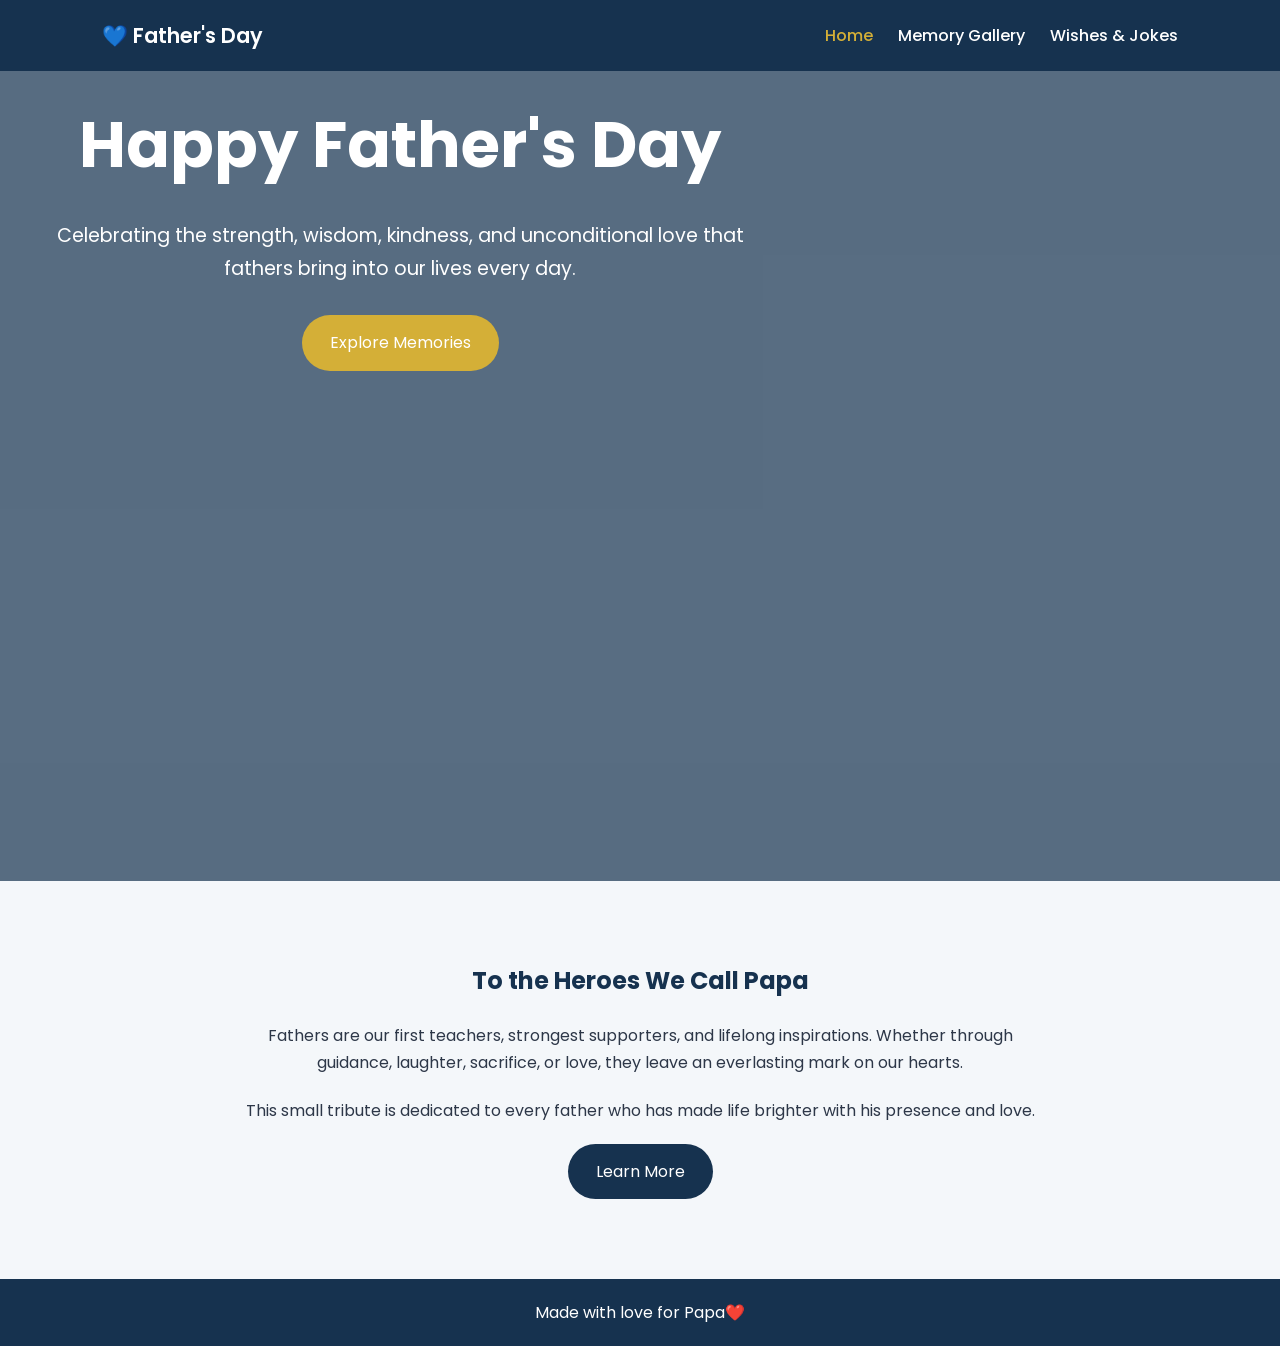
<file: index.html>
<!DOCTYPE html>
<html lang="en">
<head>
    <meta charset="UTF-8" />
    <meta name="viewport" content="width=device-width, initial-scale=1.0" />
    <title>Happy Father's Day</title>

    <link rel="stylesheet" href="style.css" />
    <link rel="preconnect" href="https://fonts.googleapis.com">
    <link rel="preconnect" href="https://fonts.gstatic.com" crossorigin>
    <link href="https://fonts.googleapis.com/css2?family=Poppins:wght@300;400;500;600;700&display=swap" rel="stylesheet">
</head>
<body>

    <header>
        <nav class="navbar">
            <div class="logo">💙 Father's Day</div>

            <ul class="nav-links">
                <li><a href="index.html" class="active">Home</a></li>
                <li><a href="gallery.html">Memory Gallery</a></li>
                <li><a href="wishes.html">Wishes & Jokes</a></li>
            </ul>
        </nav>
    </header>

    <main>
        <section class="hero">
            <div class="hero-overlay">
                <div class="hero-content">
                    <h1>Happy Father's Day</h1>
                    <p>
                        Celebrating the strength, wisdom, kindness, and unconditional
                        love that fathers bring into our lives every day.
                    </p>
                    <a href="gallery.html" class="btn">Explore Memories</a>
                </div>
            </div>
        </section>

        <section class="intro section">
            <div class="container">
                <h2>To the Heroes We Call Papa</h2>

                <p>
                    Fathers are our first teachers, strongest supporters,
                    and lifelong inspirations. Whether through guidance,
                    laughter, sacrifice, or love, they leave an everlasting
                    mark on our hearts.
                </p>

                <p>
                    This small tribute is dedicated to every father who has
                    made life brighter with his presence and love.
                </p>

                <a href="wishes.html" class="btn secondary-btn">
                    Learn More
                </a>
            </div>
        </section>
    </main>

    <footer>
        <p>Made with love for Papa❤️</p>
    </footer>

    <script src="script.js"></script>
</body>
</html>
</file>
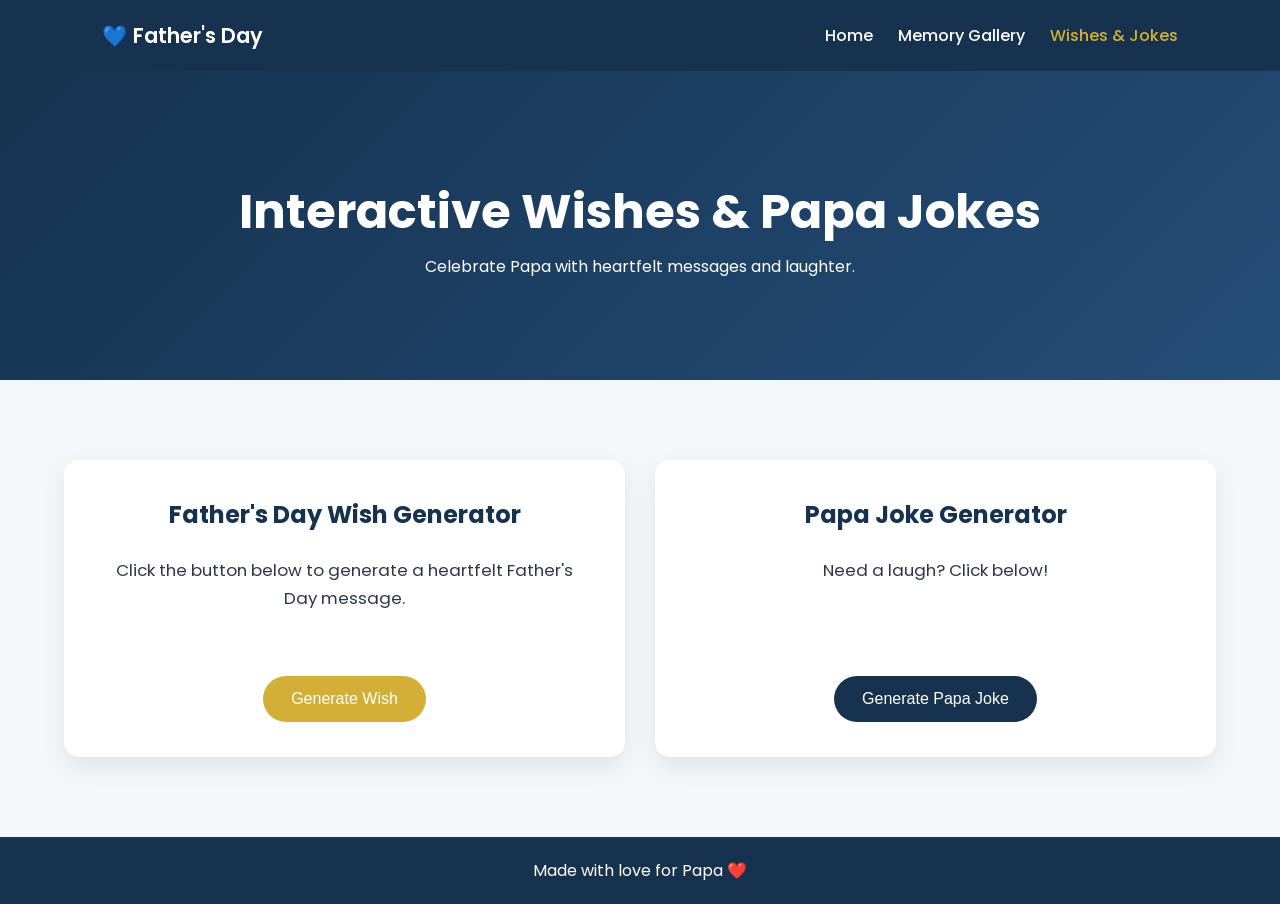
<file: wishes.html>
<!DOCTYPE html>
<html lang="en">
<head>
    <meta charset="UTF-8" />
    <meta name="viewport" content="width=device-width, initial-scale=1.0" />
    <title>Wishes & Papa Jokes</title>

    <link rel="stylesheet" href="style.css" />
    <link rel="preconnect" href="https://fonts.googleapis.com">
    <link rel="preconnect" href="https://fonts.gstatic.com" crossorigin>
    <link href="https://fonts.googleapis.com/css2?family=Poppins:wght@300;400;500;600;700&display=swap" rel="stylesheet">
</head>
<body>

    <header>
        <nav class="navbar">
            <div class="logo">💙 Father's Day</div>

            <ul class="nav-links">
                <li><a href="index.html">Home</a></li>
                <li><a href="gallery.html">Memory Gallery</a></li>
                <li><a href="wishes.html" class="active">Wishes & Jokes</a></li>
            </ul>
        </nav>
    </header>

    <main>

        <section class="page-banner">
            <h1>Interactive Wishes & Papa Jokes</h1>
            <p>Celebrate Papa with heartfelt messages and laughter.</p>
        </section>

        <section class="interactive-section section">
            <div class="container">

                <div class="wish-box">
                    <h2>Father's Day Wish Generator</h2>

                    <p id="wishText">
                        Click the button below to generate a heartfelt Father's Day message.
                    </p>

                    <button id="wishBtn" class="btn">
                        Generate Wish
                    </button>
                </div>

                <div class="joke-box">
                    <h2>Papa Joke Generator</h2>

                    <p id="jokeText">
                        Need a laugh? Click below!
                    </p>

                    <button id="jokeBtn" class="btn secondary-btn">
                        Generate Papa Joke
                    </button>
                </div>

            </div>
        </section>

    </main>

    <footer>
        <p>Made with love for Papa ❤️</p>
    </footer>

    <script src="script.js"></script>
</body>
</html>
</file>
<file: style.css>
:root {
    --primary: #16324f;
    --secondary: #d4af37;
    --dark: #2d3748;
    --light: #ffffff;
    --background: #f4f7fa;
}

* {
    margin: 0;
    padding: 0;
    box-sizing: border-box;
}

body {
    font-family: "Poppins", sans-serif;
    background: var(--background);
    color: var(--dark);
    line-height: 1.7;
}

img {
    width: 100%;
    display: block;
}

.container {
    width: 90%;
    max-width: 1200px;
    margin: auto;
}

.section {
    padding: 80px 0;
}

/* NAVBAR */

.navbar {
    background: var(--primary);
    color: white;
    display: flex;
    justify-content: space-between;
    align-items: center;
    padding: 18px 8%;
    position: sticky;
    top: 0;
    z-index: 1000;
}

.logo {
    font-size: 1.3rem;
    font-weight: 600;
}

.nav-links {
    display: flex;
    list-style: none;
    gap: 25px;
}

.nav-links a {
    text-decoration: none;
    color: white;
    transition: 0.3s;
    font-weight: 500;
}

.nav-links a:hover,
.nav-links .active {
    color: var(--secondary);
}

/* HERO */

.hero {
    position: relative;
    min-height: 90vh;
    background: url("https://images.unsplash.com/photo-1511895426328-dc8714191300?w=1600")
        center/cover no-repeat;
    display: flex;
    justify-content: center;
    align-items: center;
}

.hero-overlay {
    position: absolute;
    inset: 0;
    background: rgba(22, 50, 79, 0.7);
}

.hero-content {
    position: relative;
    color: white;
    text-align: center;
    max-width: 800px;
    padding: 20px;
}

.hero-content h1 {
    font-size: 4rem;
    margin-bottom: 20px;
}

.hero-content p {
    font-size: 1.2rem;
    margin-bottom: 30px;
}

/* BUTTONS */

.btn {
    display: inline-block;
    background: var(--secondary);
    color: white;
    text-decoration: none;
    border: none;
    padding: 14px 28px;
    border-radius: 50px;
    cursor: pointer;
    transition: 0.3s;
    font-size: 1rem;
}

.btn:hover {
    transform: translateY(-3px);
    opacity: 0.9;
}

.secondary-btn {
    background: var(--primary);
}

/* INTRO */

.intro {
    text-align: center;
}

.intro h2 {
    margin-bottom: 20px;
    color: var(--primary);
}

.intro p {
    max-width: 800px;
    margin: 0 auto 20px;
}

/* PAGE HEADER */

.page-banner {
    background: linear-gradient(
        135deg,
        var(--primary),
        #244d78
    );
    color: white;
    text-align: center;
    padding: 100px 20px;
}

.page-banner h1 {
    font-size: 3rem;
}

/* GALLERY */

.gallery-grid {
    display: grid;
    grid-template-columns: repeat(auto-fit, minmax(280px, 1fr));
    gap: 25px;
}

.gallery-card {
    position: relative;
    overflow: hidden;
    border-radius: 15px;
}

.gallery-card img {
    height: 320px;
    object-fit: cover;
    transition: transform 0.5s ease;
}

.gallery-card:hover img {
    transform: scale(1.1);
}

.overlay {
    position: absolute;
    inset: 0;
    background: rgba(22, 50, 79, 0.7);
    display: flex;
    justify-content: center;
    align-items: center;
    color: white;
    opacity: 0;
    transition: 0.4s;
}

.gallery-card:hover .overlay {
    opacity: 1;
}

/* STORIES */

.stories h2 {
    text-align: center;
    margin-bottom: 40px;
    color: var(--primary);
}

.story-card {
    background: white;
    padding: 25px;
    margin-bottom: 20px;
    border-left: 5px solid var(--secondary);
    border-radius: 10px;
    box-shadow: 0 5px 15px rgba(0,0,0,0.08);
}

/* INTERACTIVE */

.interactive-section .container {
    display: grid;
    grid-template-columns: repeat(auto-fit, minmax(320px, 1fr));
    gap: 30px;
}

.wish-box,
.joke-box {
    background: white;
    padding: 35px;
    text-align: center;
    border-radius: 15px;
    box-shadow: 0 10px 25px rgba(0,0,0,0.08);
}

.wish-box h2,
.joke-box h2 {
    color: var(--primary);
    margin-bottom: 15px;
}

#wishText,
#jokeText {
    min-height: 100px;
    margin: 20px 0;
    font-size: 1.05rem;
}

/* FOOTER */

footer {
    background: var(--primary);
    color: white;
    text-align: center;
    padding: 20px;
}

/* RESPONSIVE */

@media (max-width: 768px) {

    .navbar {
        flex-direction: column;
        gap: 15px;
    }

    .nav-links {
        flex-wrap: wrap;
        justify-content: center;
    }

    .hero-content h1 {
        font-size: 2.7rem;
    }

    .page-banner h1 {
        font-size: 2.2rem;
    }
}
</file>
